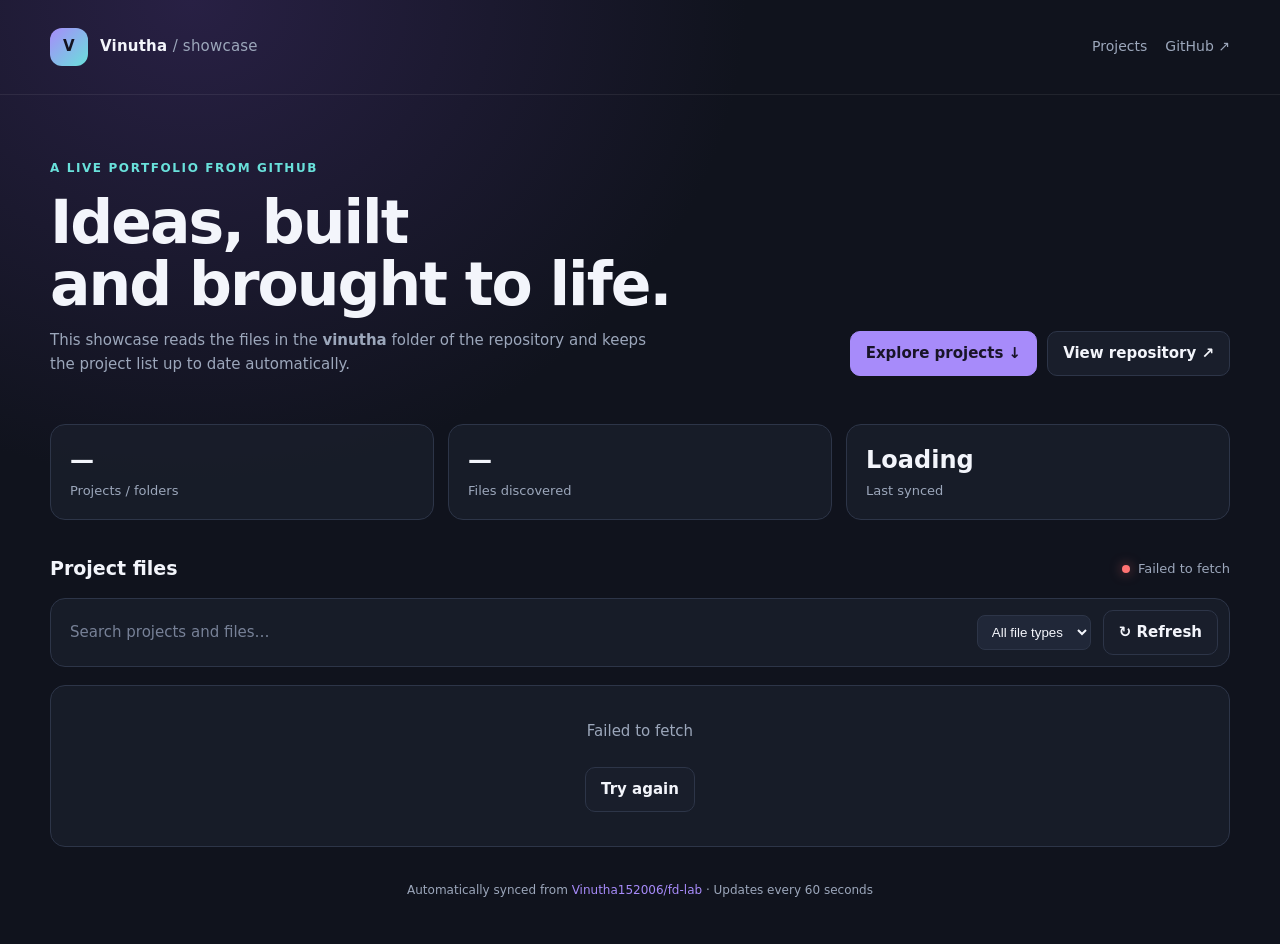
<file: index.html>
<!DOCTYPE html>
<html lang="en">
<head>
	<meta charset="UTF-8">
	<meta name="viewport" content="width=device-width, initial-scale=1.0">
	<meta name="theme-color" content="#10131d">
	<title>Vinutha · Project Showcase</title>
	<style>
		:root{color-scheme:dark;--bg:#10131d;--panel:#191e2b;--panel2:#202738;--line:#2d3548;--text:#f3f5fb;--muted:#9ca7bb;--accent:#a78bfa;--cyan:#69e1db}
		*{box-sizing:border-box}body{margin:0;background:radial-gradient(ellipse at 15% 0%,#282044 0,transparent 36%),var(--bg);color:var(--text);font:15px/1.55 Inter,ui-sans-serif,system-ui,-apple-system,"Segoe UI",sans-serif;min-height:100vh}
		a{color:inherit;text-decoration:none}button,input{font:inherit}.wrap{width:min(1180px,calc(100% - 40px));margin:auto}
		header{padding:28px 0;border-bottom:1px solid #ffffff12}.nav{display:flex;align-items:center;justify-content:space-between;gap:16px}.brand{display:flex;align-items:center;gap:12px;font-weight:750;letter-spacing:.2px}.mark{display:grid;place-items:center;width:38px;height:38px;border-radius:12px;background:linear-gradient(135deg,#a78bfa,#69e1db);color:#141321;font-weight:900}.navlinks{display:flex;gap:18px;color:var(--muted);font-size:14px}.navlinks a:hover{color:white}
		.hero{padding:64px 0 32px;display:grid;grid-template-columns:1fr auto;align-items:end;gap:24px}.eyebrow{color:var(--cyan);font-size:12px;font-weight:800;letter-spacing:1.6px;text-transform:uppercase}.hero h1{font-size:clamp(34px,6vw,60px);line-height:1.04;letter-spacing:-2px;margin:13px 0 14px}.hero p{max-width:620px;color:var(--muted);margin:0}.hero-actions{display:flex;gap:10px;flex-wrap:wrap}.btn{border:1px solid var(--line);background:var(--panel);color:var(--text);padding:10px 15px;border-radius:10px;cursor:pointer;font-weight:650;transition:.18s}.btn:hover{border-color:var(--accent);transform:translateY(-1px)}.btn.primary{background:var(--accent);border-color:var(--accent);color:#191428}
		.stats{display:grid;grid-template-columns:repeat(3,1fr);gap:14px;margin:16px 0 34px}.stat,.toolbar,.group,.empty{border:1px solid var(--line);background:#191e2bd9;border-radius:15px}.stat{padding:17px 19px}.stat strong{display:block;font-size:24px}.stat span{color:var(--muted);font-size:13px}.section-head{display:flex;align-items:center;justify-content:space-between;gap:16px;margin:0 0 14px}.section-head h2{font-size:19px;margin:0}.status{color:var(--muted);font-size:13px;display:flex;align-items:center;gap:8px}.dot{width:8px;height:8px;background:var(--cyan);border-radius:50%;box-shadow:0 0 12px #69e1db88}.dot.busy{background:#f6bd60;box-shadow:0 0 12px #f6bd6088}.dot.error{background:#ff7373;box-shadow:0 0 12px #ff737388}
		.toolbar{display:flex;gap:12px;align-items:center;padding:11px;margin-bottom:18px}.search{flex:1;min-width:0;background:transparent;border:0;outline:0;color:var(--text);padding:6px 8px}.search::placeholder{color:#778197}.toolbar select{background:var(--panel2);border:1px solid var(--line);color:var(--text);border-radius:8px;padding:8px 10px;outline:none}
		#projects{display:grid;gap:15px}.group{padding:18px}.group-title{display:flex;align-items:center;justify-content:space-between;gap:10px;margin-bottom:14px}.group-title h3{margin:0;font-size:16px;overflow-wrap:anywhere}.count{color:var(--muted);font-size:12px}.cards{display:grid;grid-template-columns:repeat(auto-fill,minmax(245px,1fr));gap:12px}.card{min-width:0;border:1px solid var(--line);background:linear-gradient(145deg,#202738,#191e2b);border-radius:12px;padding:15px;transition:.18s}.card:hover{border-color:#a78bfa88;transform:translateY(-2px)}.card-top{display:flex;align-items:flex-start;justify-content:space-between;gap:10px}.file-icon{font-size:21px}.file-name{font-weight:700;overflow-wrap:anywhere}.file-path{color:var(--muted);font-size:12px;margin-top:5px;overflow-wrap:anywhere}.card-actions{display:flex;gap:8px;margin-top:14px}.small-btn{padding:6px 10px;border-radius:7px;background:#ffffff09;border:1px solid var(--line);font-size:12px;color:var(--text);cursor:pointer}.small-btn:hover{border-color:var(--accent)}
		.empty{padding:34px;text-align:center;color:var(--muted)}.footer{padding:34px 0 45px;color:var(--muted);font-size:12px;text-align:center}.footer a{color:var(--accent)}.modal{position:fixed;inset:0;background:#070910d9;display:none;align-items:center;justify-content:center;padding:22px;z-index:5}.modal.open{display:flex}.modal-box{width:min(960px,100%);height:min(82vh,760px);background:#151a26;border:1px solid var(--line);border-radius:14px;display:flex;flex-direction:column;overflow:hidden}.modal-head{padding:12px 16px;border-bottom:1px solid var(--line);display:flex;justify-content:space-between;align-items:center;gap:12px}.modal-title{overflow-wrap:anywhere;font-weight:700}.close{border:0;background:transparent;color:white;font-size:25px;cursor:pointer}.preview-frame{border:0;background:white;flex:1;width:100%}pre{margin:0;overflow:auto;padding:20px;white-space:pre-wrap;word-break:break-word;color:#dce3f5;font:13px/1.6 ui-monospace,SFMono-Regular,Consolas,monospace}
		@media(max-width:650px){.wrap{width:min(100% - 26px,1180px)}.hero{padding-top:43px;grid-template-columns:1fr}.hero-actions{justify-content:flex-start}.stats{gap:8px}.stat{padding:13px}.stat strong{font-size:20px}.navlinks{gap:10px;font-size:12px}.toolbar{flex-wrap:wrap}.search{flex-basis:100%}.toolbar select{flex:1}}
	</style>
</head>
<body>
	<header><div class="wrap nav"><a class="brand" href="#"><span class="mark">V</span><span>Vinutha <span style="color:var(--muted);font-weight:500">/ showcase</span></span></a><nav class="navlinks"><a href="#work">Projects</a><a id="repoNav" target="_blank" rel="noopener">GitHub ↗</a></nav></div></header>
	<main class="wrap">
		<section class="hero"><div><div class="eyebrow">A live portfolio from GitHub</div><h1>Ideas, built<br>and brought to life.</h1><p>This showcase reads the files in the <strong>vinutha</strong> folder of the repository and keeps the project list up to date automatically.</p></div><div class="hero-actions"><a class="btn primary" href="#work">Explore projects ↓</a><a class="btn" id="repoButton" target="_blank" rel="noopener">View repository ↗</a></div></section>
		<section class="stats" aria-label="Repository statistics"><div class="stat"><strong id="projectCount">—</strong><span>Projects / folders</span></div><div class="stat"><strong id="fileCount">—</strong><span>Files discovered</span></div><div class="stat"><strong id="lastUpdated">Loading</strong><span>Last synced</span></div></section>
		<section id="work"><div class="section-head"><h2>Project files</h2><div class="status"><span class="dot busy" id="statusDot"></span><span id="statusText">Connecting to GitHub…</span></div></div>
			<div class="toolbar"><input class="search" id="search" type="search" placeholder="Search projects and files…" aria-label="Search projects and files"><select id="typeFilter" aria-label="Filter by file type"><option value="all">All file types</option><option value="web">Web pages</option><option value="images">Images</option><option value="documents">Documents</option><option value="code">Code</option></select><button class="btn" id="refreshButton" type="button">↻ Refresh</button></div>
			<div id="projects"><div class="empty">Loading repository files…</div></div>
		</section>
	</main>
	<footer class="wrap footer">Automatically synced from <a id="repoFooter" target="_blank" rel="noopener">Vinutha152006/fd-lab</a> · Updates every 60 seconds</footer>
	<div class="modal" id="modal" role="dialog" aria-modal="true" aria-label="File preview"><div class="modal-box"><div class="modal-head"><div class="modal-title" id="modalTitle"></div><button class="close" id="closeModal" aria-label="Close preview">×</button></div><div id="modalBody" style="display:flex;flex:1;min-height:0;overflow:auto"></div></div></div>
	<script>
		(()=>{
			const owner='Vinutha152006', repo='fd-lab', branch='main', root='vinutha';
			const repoUrl=`https://github.com/${owner}/${repo}/tree/${branch}/${root}`;
			const rawBase=`https://raw.githubusercontent.com/${owner}/${repo}/${branch}/`;
			const apiUrl=`https://api.github.com/repos/${owner}/${repo}/git/trees/${branch}?recursive=1`;
			const $=id=>document.getElementById(id), projects=$('projects');
			[$('repoNav'),$('repoButton'),$('repoFooter')].forEach(a=>a.href=repoUrl);
			let files=[], busy=false;
			const ext=p=>(p.split('/').pop().split('.').pop()||'').toLowerCase();
			const kind=p=>{const e=ext(p);if(['html','htm'].includes(e))return'web';if(['png','jpg','jpeg','gif','webp','svg','avif'].includes(e))return'images';if(['pdf','doc','docx','txt','md'].includes(e))return'documents';return'code'};
			const icon=p=>({html:'🌐',htm:'🌐',css:'🎨',js:'⚡',ts:'⚡',jsx:'⚛️',tsx:'⚛️',py:'🐍',java:'☕',json:'📋',md:'📝',txt:'📄',pdf:'📕',png:'🖼️',jpg:'🖼️',jpeg:'🖼️',svg:'🖼️',zip:'🗜️'})[ext(p)]||'📄';
			function setStatus(text,state='ok'){$('statusText').textContent=text;$('statusDot').className='dot'+(state==='busy'?' busy':state==='error'?' error':'')}
			function syncLabel(){ $('lastUpdated').textContent=new Date().toLocaleTimeString([],{hour:'2-digit',minute:'2-digit'}); }
			async function loadFiles(){if(busy)return;busy=true;setStatus('Syncing from GitHub…','busy');$('refreshButton').disabled=true;
				try{
					const response=await fetch(apiUrl,{headers:{Accept:'application/vnd.github+json'},cache:'no-store'});
					if(!response.ok)throw new Error(response.status===403?'GitHub API rate limit reached. Try again shortly.':`GitHub responded with ${response.status}.`);
					const data=await response.json();if(data.truncated)throw new Error('Repository tree is too large to load completely.');
					files=(data.tree||[]).filter(item=>item.type==='blob'&&item.path.startsWith(root+'/')).map(item=>({path:item.path, name:item.path.split('/').pop(), url:rawBase+item.path.split('/').map(encodeURIComponent).join('/')}));
					syncLabel();render();setStatus(`Live · checked ${new Date().toLocaleTimeString([],{hour:'2-digit',minute:'2-digit'})}`);
				}catch(error){setStatus(error.message,'error');if(!files.length)projects.innerHTML=`<div class="empty">${escapeHtml(error.message)}<br><br><button class="btn" onclick="document.getElementById('refreshButton').click()">Try again</button></div>`}
				finally{busy=false;$('refreshButton').disabled=false}
			}
			function escapeHtml(s){return String(s).replace(/[&<>"']/g,c=>({'&':'&amp;','<':'&lt;','>':'&gt;','"':'&quot;',"'":'&#39;'}[c]))}
			function render(){
				const query=$('search').value.trim().toLowerCase(), filter=$('typeFilter').value;
				const visible=files.filter(f=>(filter==='all'||kind(f.path)===filter)&&(!query||f.path.toLowerCase().includes(query)));
				const dirs=[...new Set(files.map(f=>f.path.split('/').slice(1,-1).join('/')||'Root'))];
				$('fileCount').textContent=files.length;$('projectCount').textContent=dirs.length;
				if(!files.length){projects.innerHTML='<div class="empty">No files found in the vinutha folder yet.</div>';return}
				if(!visible.length){projects.innerHTML='<div class="empty">No files match your search or selected type.</div>';return}
				const groups=new Map();visible.forEach(f=>{const folder=f.path.split('/').slice(1,-1).join('/')||'Root';if(!groups.has(folder))groups.set(folder,[]);groups.get(folder).push(f)});
				projects.innerHTML=[...groups].sort((a,b)=>a[0].localeCompare(b[0])).map(([folder,items])=>`<section class="group"><div class="group-title"><h3>${folder==='Root'?'📁 Root':`📁 ${escapeHtml(folder)}`}</h3><span class="count">${items.length} ${items.length===1?'file':'files'}</span></div><div class="cards">${items.map(f=>`<article class="card"><div class="card-top"><span class="file-icon">${icon(f.path)}</span><span class="count">${kind(f.path)}</span></div><div class="file-name">${escapeHtml(f.name)}</div><div class="file-path">${escapeHtml(f.path)}</div><div class="card-actions"><button class="small-btn preview" data-path="${escapeHtml(f.path)}">Preview</button><a class="small-btn" href="https://github.com/${owner}/${repo}/blob/${branch}/${f.path.split('/').map(encodeURIComponent).join('/')}" target="_blank" rel="noopener">Open on GitHub ↗</a></div></article>`).join('')}</div></section>`).join('');
				projects.querySelectorAll('.preview').forEach(btn=>btn.addEventListener('click',()=>preview(files.find(f=>f.path===btn.dataset.path))));
			}
			async function preview(file){if(!file)return;const modal=$('modal'),body=$('modalBody');$('modalTitle').textContent=file.path;body.innerHTML='<div class="empty" style="border:0;width:100%">Loading preview…</div>';modal.classList.add('open');
				if(['html','htm'].includes(ext(file.path))){body.innerHTML=`<iframe class="preview-frame" sandbox="allow-scripts" src="${file.url}" title="${escapeHtml(file.name)} preview"></iframe>`;return}
				if(['png','jpg','jpeg','gif','webp','svg','avif'].includes(ext(file.path))){body.innerHTML=`<div style="display:grid;place-items:center;width:100%;padding:20px;background:#10131d"><img src="${file.url}" alt="${escapeHtml(file.name)}" style="max-width:100%;max-height:100%;object-fit:contain"></div>`;return}
				if(ext(file.path)==='pdf'){body.innerHTML=`<iframe class="preview-frame" src="${file.url}" title="${escapeHtml(file.name)} preview"></iframe>`;return}
				try{const response=await fetch(file.url);if(!response.ok)throw new Error('Could not load this file.');const text=await response.text();if(!modal.classList.contains('open'))return;body.innerHTML='';const pre=document.createElement('pre');pre.textContent=text.slice(0,200000);body.appendChild(pre)}catch(e){body.innerHTML=`<div class="empty" style="border:0;width:100%">${escapeHtml(e.message)} <a href="${file.url}" target="_blank" style="color:var(--accent)">Open raw file ↗</a></div>`}
			}
			$('search').addEventListener('input',render);$('typeFilter').addEventListener('change',render);$('refreshButton').addEventListener('click',loadFiles);
			$('closeModal').addEventListener('click',()=>$('modal').classList.remove('open'));$('modal').addEventListener('click',e=>{if(e.target===$('modal'))$('modal').classList.remove('open')});document.addEventListener('keydown',e=>{if(e.key==='Escape')$('modal').classList.remove('open')});
			loadFiles();setInterval(loadFiles,60000);
		})();
	</script>
</body>
</html>
</file>
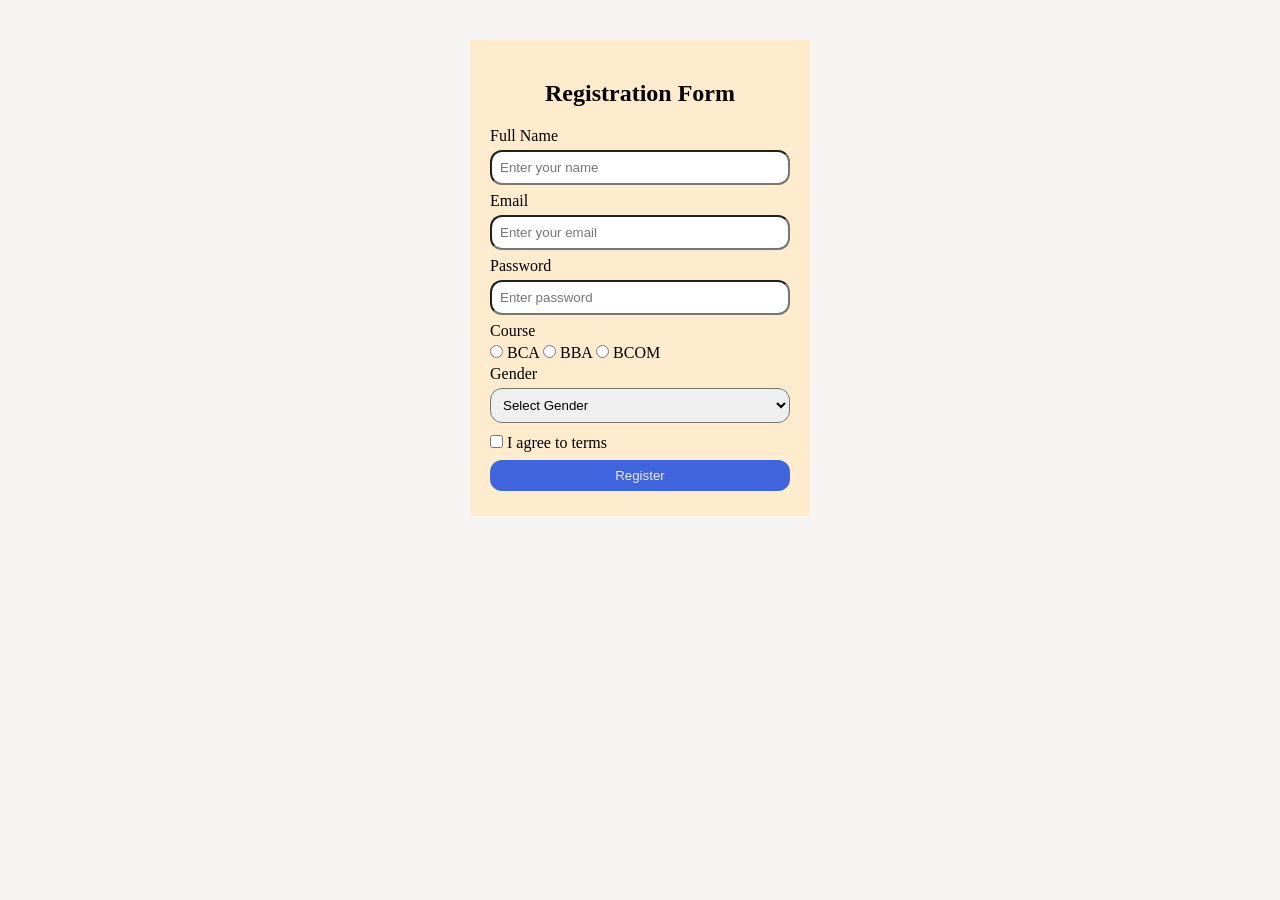
<file: pro5/validation.html>
<!DOCTYPE html>
<html>
<head>
  <title><h2>Registration Form</h2></title>

  <style>
    body {
      font-family:Georgia, 'Times New Roman', Times, serif;
      background:rgb(246, 243, 243);
    }
    h2 {
  text-align: center;
}

    form {
      width: 300px;
      margin: 40px auto;
      padding: 20px;
      background: blanchedalmond;
    }

    input, select, button {
      width: 100%;
      padding: 8px;
      margin: 5px 0;
      box-sizing: border-box;
      border-radius: 12px;
      text-align: left;
    }

    input[type="checkbox"],
    input[type="radio"] {
      width: auto;
      background-color: burlywood;
    }

    p {
      color: rgb(230, 171, 171);
      font-size: 13px;
      margin: 2px;
    }

    button {
      background: rgb(63, 100, 220);
      color: rgb(240, 233, 233);
      border: 0;
      cursor: pointer;
      border-style: dotted;
      text-align: center;
    }
  </style>
</head>

<body>

<form onsubmit="return validate()">

  <h2>Registration Form</h2>

  <label>Full Name</label>
  <input type="text" id="name" placeholder="Enter your name">
  <p id="n"></p>

  <label>Email</label>
  <input type="email" id="email" placeholder="Enter your email">
  <p id="e"></p>

  <label>Password</label>
  <input type="password" id="pass" placeholder="Enter password">
  <p id="p"></p>

  <label>Course</label><br>

  <input type="radio" name="course" value="BCA">
  <label>BCA</label>

  <input type="radio" name="course" value="BBA">
  <label>BBA</label>

  <input type="radio" name="course" value="BCOM">
  <label>BCOM</label>

  <p id="g"></p>

  <label>Gender</label>
  <select id="gender">
    <option value="">Select Gender</option>
    <option value="Male">Male</option>
    <option value="Female">Female</option>
    <option value="Others">Others</option>
  </select>
  <p id="c"></p>

  <input type="checkbox" id="terms">
  <label>I agree to terms</label>
  <p id="t"></p>

  <button type="submit">Register</button>

</form>

<script>

function validate() {

  let name = document.getElementById("name");
  let email = document.getElementById("email");
  let pass = document.getElementById("pass");
  let course = document.getElementById("course");
  let terms = document.getElementById("terms");

  let ok = true;

  document.getElementById("n").innerHTML = "";
  document.getElementById("e").innerHTML = "";
  document.getElementById("p").innerHTML = "";
  document.getElementById("g").innerHTML = "";
  document.getElementById("c").innerHTML = "";
  document.getElementById("t").innerHTML = "";


  if (name.value == "") {
    document.getElementById("n").innerHTML =
      "Name is required";
    ok = false;
  }

  else if (name.value.length < 3) {
    document.getElementById("n").innerHTML =
      "Name must be at least 3 characters";
    ok = false;
  }

  else if (!/^[A-Za-z ]+$/.test(name.value)) {
    document.getElementById("n").innerHTML =
      "Name must contain only letters";
    ok = false;
  }

  if (email.value == "") {
    document.getElementById("e").innerHTML =
      "Email is required";
    ok = false;
  }

  else if (!email.value.includes("@")) {
    document.getElementById("e").innerHTML =
      "Enter a valid email";
    ok = false;
  }

  if (pass.value == "") {
    document.getElementById("p").innerHTML =
      "Password is required";
    ok = false;
  }

  else if (pass.value.length < 6) {
    document.getElementById("p").innerHTML =
      "Password must be at least 6 characters";
    ok = false;
  }

  else if (!/[A-Z]/.test(pass.value)) {
    document.getElementById("p").innerHTML =
      "Password must contain one capital letter";
    ok = false;
  }

  else if (!/[0-9]/.test(pass.value)) {
    document.getElementById("p").innerHTML =
      "Password must contain one number";
    ok = false;
  }


  if (!document.querySelector(
      'input[name="gender"]:checked')) {

    document.getElementById("g").innerHTML =
      "Please select gender";

    ok = false;
  }

  if (course.value == "") {
    document.getElementById("c").innerHTML =
      "Please select a course";

    ok = false;
  }

  if (!terms.checked) {
    document.getElementById("t").innerHTML =
      "Please accept the terms";

    ok = false;
  }

  if (ok) {
    alert("✓ Registration Successful!");
  }

  return false;
}

</script>
</file>
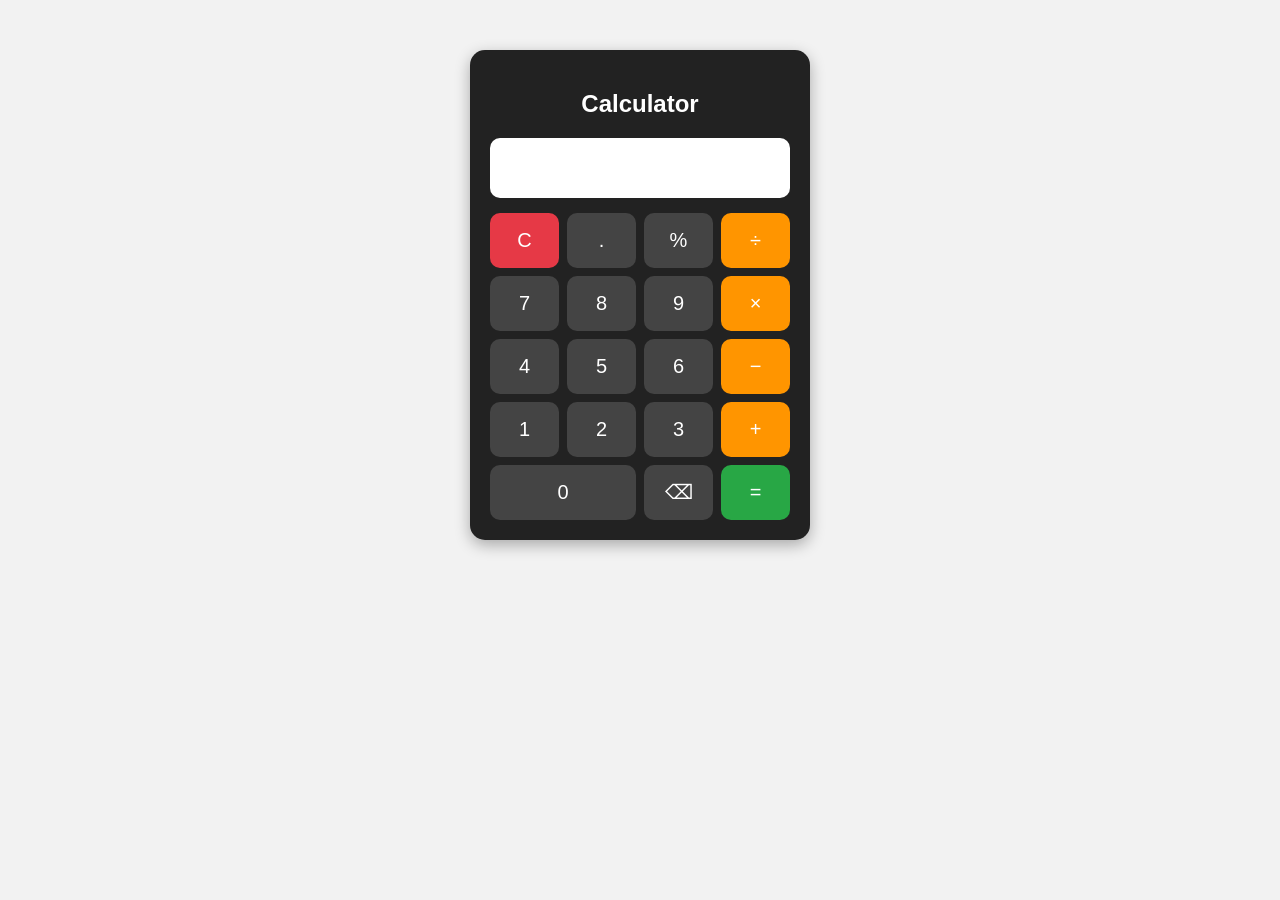
<file: pro6/calculator.html>
<!DOCTYPE html>
<html>
<head>
  <title>Enhanced Calculator</title>

  <style>
    body {
      font-family: Arial, sans-serif;
      background: #f2f2f2;
    }

    .calculator {
      width: 300px;
      margin: 50px auto;
      padding: 20px;
      background: #222;
      border-radius: 15px;
      box-shadow: 0 5px 15px rgba(0,0,0,0.3);
    }

    h2 {
      color: white;
      text-align: center;
    }

    #display {
      width: 100%;
      height: 60px;
      margin-bottom: 15px;
      padding: 10px;
      box-sizing: border-box;
      font-size: 25px;
      text-align: right;
      border: none;
      border-radius: 10px;
      background: white;
    }

    .buttons {
      display: grid;
      grid-template-columns: repeat(4, 1fr);
      gap: 8px;
    }

    button {
      height: 55px;
      font-size: 20px;
      border: none;
      border-radius: 10px;
      cursor: pointer;
      background: #444;
      color: white;
    }

    button:hover {
      background: #666;
    }

    .operator {
      background: #ff9500;
    }

    .clear {
      background: #e63946;
    }

    .equal {
      background: #28a745;
    }

    .delete {
      background: #555;
    }

    .zero {
      grid-column: span 2;
    }
  </style>
</head>

<body>

<div class="calculator">

  <h2>Calculator</h2>

  <input type="text" id="display" readonly>

  <div class="buttons">

    <button class="clear" onclick="resetCalculator()">C</button>
    <button onclick="addValue('.')">.</button>
    <button onclick="percentage()">%</button>
    <button class="operator" onclick="addValue('/')">÷</button>

    <button onclick="addValue('7')">7</button>
    <button onclick="addValue('8')">8</button>
    <button onclick="addValue('9')">9</button>
    <button class="operator" onclick="addValue('*')">×</button>

    <button onclick="addValue('4')">4</button>
    <button onclick="addValue('5')">5</button>
    <button onclick="addValue('6')">6</button>
    <button class="operator" onclick="addValue('-')">−</button>

    <button onclick="addValue('1')">1</button>
    <button onclick="addValue('2')">2</button>
    <button onclick="addValue('3')">3</button>
    <button class="operator" onclick="addvalue()">+</button>
    
    <button class="zero" onclick="addValue('0')">0</button>
    <button class="Delete" onclick="deletelast('⌫')">⌫</button>
    <button class="equal" onclick="calculate()">=</button>

  </div>

</div>


<script>

let display = document.getElementById("display");

let errorState = false;

function addValue(value) {

  if (errorState) {
    resetCalculator();
  }

  let current = display.value;
  let lastChar = current.slice(-1);

  if (
    ["+", "-", "*", "/"].includes(value) &&
    ["+", "-", "*", "/"].includes(lastChar)
  ) {
    return;
  }
  if (value === ".") {

    let parts = current.split(/[\+\-\*\/]/);
    let lastNumber = parts[parts.length - 1];

    if (lastNumber.includes(".")) {
      return;
    }
  }
  if (
    current === "" &&
    (value === "*" || value === "/")
  ) {
    return;
  }

  display.value += value;
}

function clearDisplay() {

  display.value = "";

}

function resetCalculator() {

  display.value = "";

  errorState = false;

}
function deleteLast() {

  if (errorState) {
    resetCalculator();
    return;
  }

  display.value =
    display.value.slice(0, -1);

}

function percentage() {

  if (errorState) {
    resetCalculator();
    return;
  }

  if (display.value === "") {
    return;
  }

  let value = Number(display.value);

  if (isNaN(value)) {

    showError("Error");
    return;

  }
  if (value === 0) {

    display.value = "0";
    return;

  }

  display.value = value / 100;

}

function showError(message) {

  display.value = message;
  errorState = true;

}


function calculate() {

  if (errorState) {
    return;
  }

  if (display.value === "") {
    return;
  }

  let expression = display.value;

  if (!/^[0-9+\-*/.]+$/.test(expression)) {

    showError("Error");
    return;

  }

  if (/[+\-*/]$/.test(expression)) {

    showError("Invalid");
    return;

  }

  if (/\/0+(?:\.0+)?(?:[^0-9.]|$)/.test(expression)) {

    showError("Cannot divide by 0");
    return;

  }

  try {

    let result = eval(expression);

    if (!isFinite(result)) {

      showError("Cannot divide by 0");
      return;

    }
    if (isNaN(result)) {

      showError("Error");
      return;

    }

    display.value = result;

  }

  catch {

    showError("Error");

  }

}


document.addEventListener("keydown", function(event) {

  let key = event.key;


  if (key >= "0" && key <= "9") {

    addValue(key);

  }


  else if (
    key === "+" ||
    key === "-" ||
    key === "*" ||
    key === "/"
  ) {

    addValue(key);

  }

  else if (key === ".") {

    addValue(".");

  }

  else if (key === "%") {

    percentage();

  }


  else if (
    key === "Enter" ||
    key === "="
  ) {
    event.preventDefault();
    calculate();
  }
  else if (key === "Backspace") {
    deleteLast();
  }
  else if (key === "Escape" || key === "c" || key === "C") {
    resetCalculator();
  }
});
</script>
</body>
</html>
</file>
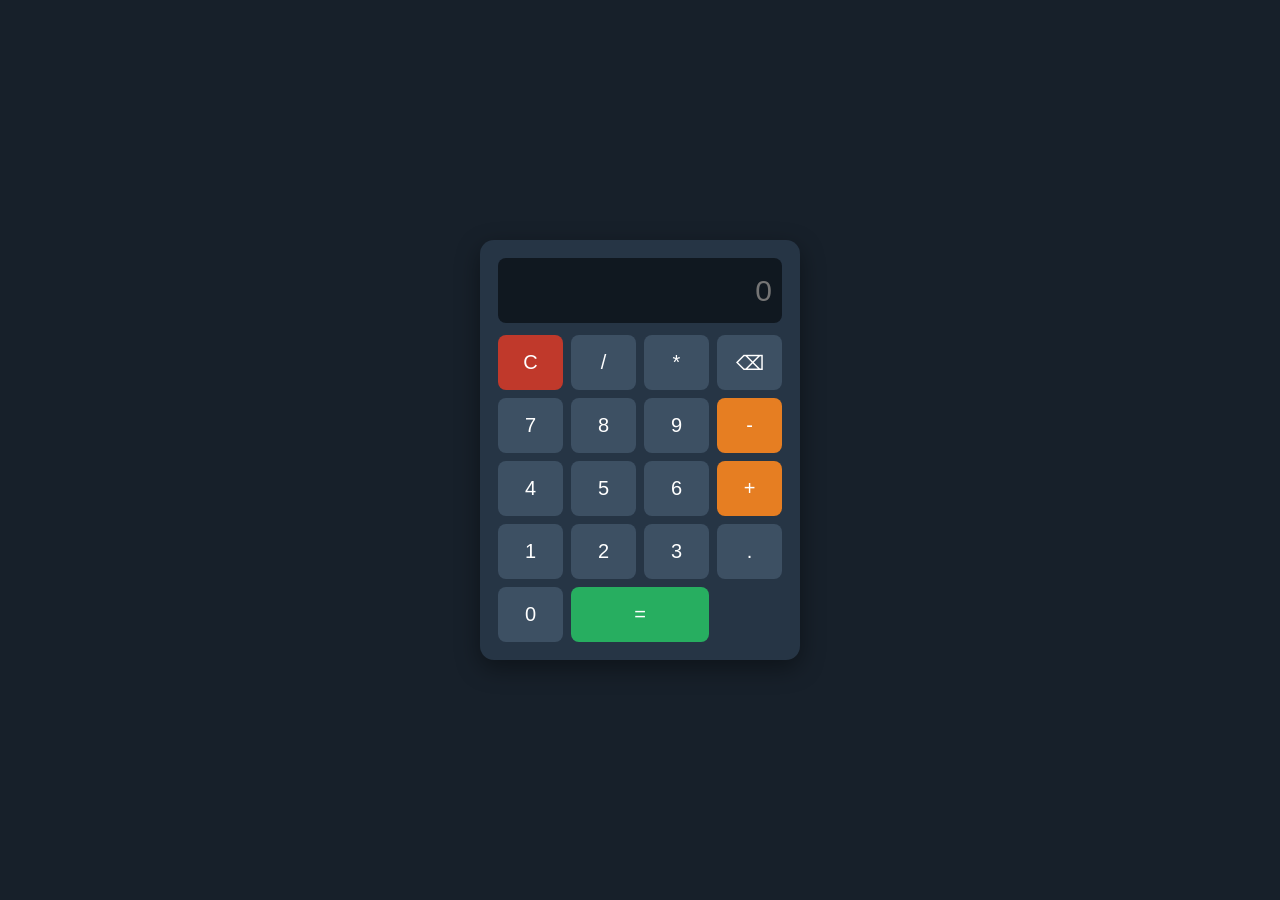
<file: pro6/dd.html>
<!DOCTYPE html>
<html lang="en">
<head>
<meta charset="UTF-8"><meta name="viewport" content="width=device-width,initial-scale=1">
<title>Simple Calculator</title>
<style>
*{box-sizing:border-box}body{margin:0;min-height:100vh;display:grid;place-items:center;background:#17202a;font:16px Arial;color:#fff}.calculator{width:min(92vw,320px);padding:18px;background:#263545;border-radius:14px;box-shadow:0 8px 25px #0006}input{width:100%;height:65px;margin-bottom:12px;padding:10px;border:0;border-radius:8px;background:#101820;color:#fff;text-align:right;font-size:30px}section{display:grid;grid-template-columns:repeat(4,1fr);gap:8px}button{height:55px;border:0;border-radius:8px;background:#3d5063;color:#fff;font-size:20px;cursor:pointer}button:hover{background:#526b80}.operator{background:#e67e22}.equal{background:#27ae60;grid-column:span 2}.clear{background:#c0392b}
</style>
</head>
<body>
<main class="calculator">
<input id="display" value="" placeholder="0" readonly aria-label="Calculator display">
<section>
<button class="clear" data-key="C">C</button><button data-key="/">/</button><button data-key="*">*</button><button data-key="Backspace">&#9003;</button>
<button data-key="7">7</button><button data-key="8">8</button><button data-key="9">9</button><button class="operator" data-key="-">-</button>
<button data-key="4">4</button><button data-key="5">5</button><button data-key="6">6</button><button class="operator" data-key="+">+</button>
<button data-key="1">1</button><button data-key="2">2</button><button data-key="3">3</button><button data-key=".">.</button>
<button data-key="0">0</button><button class="equal" data-key="Enter">=</button>
</section>
</main>
<script>
const display=document.getElementById('display');
function calculate(key){if(key==='C')display.value='';
else if(key==='Backspace')display.value=display.value.slice(0,-1);
else if(key==='Enter'){try{display.value=Function(`return ${display.value}`)()}catch{display.value='Error'}}else if(/[0-9.+*/-]/.test(key))display.value+=key}
document.querySelectorAll('button').forEach(button=>button.onclick=()=>calculate(button.dataset.key));
document.onkeydown=event=>calculate(event.key);
</script>
</body>
</html>
</file>
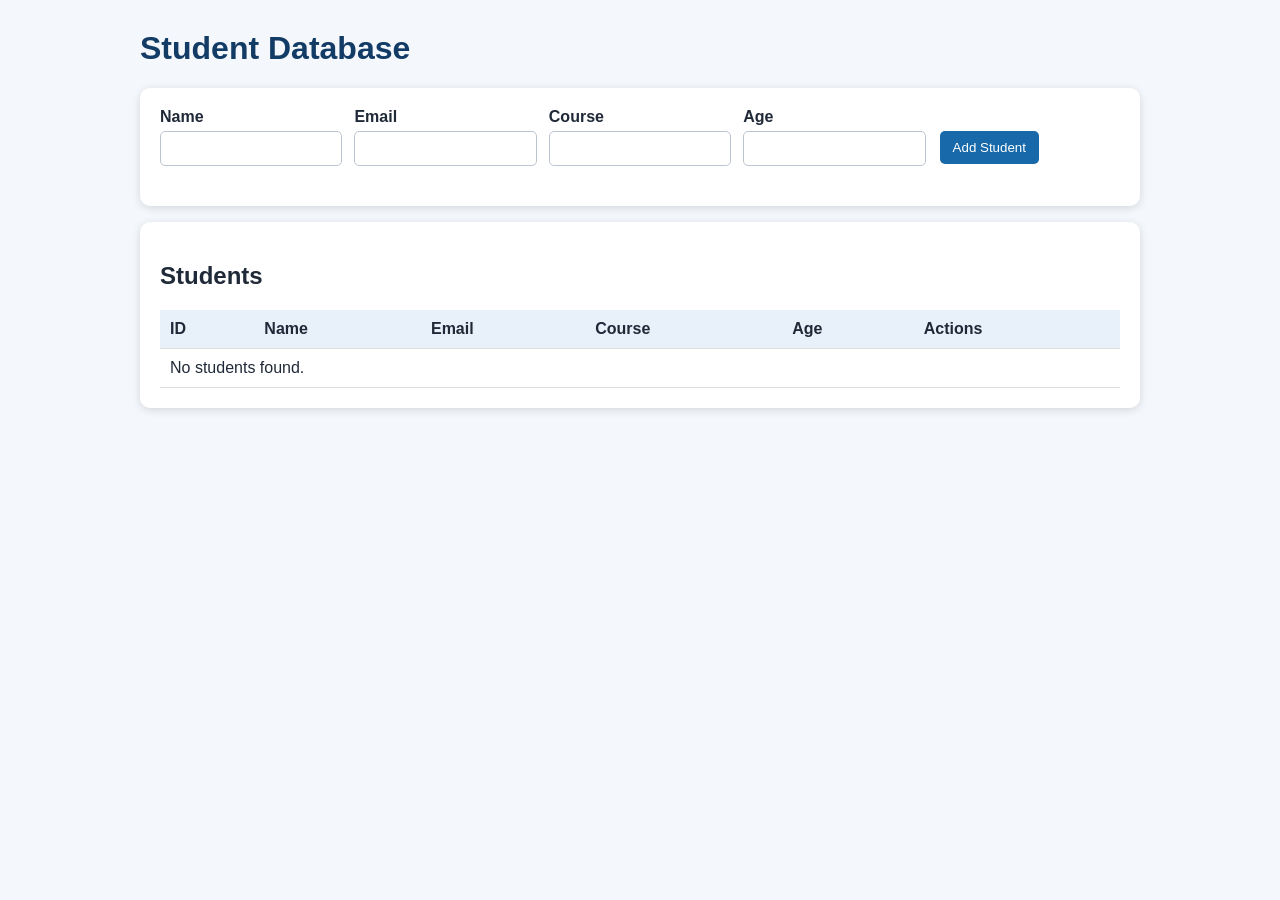
<file: pro7/app.html>
<!doctype html>
<html lang="en">
<head>
	<meta charset="UTF-8">
	<meta name="viewport" content="width=device-width,initial-scale=1">
	<title>Student JSON CRUD</title>
	<style>
		body{font-family:Arial,sans-serif;max-width:1000px;margin:30px auto;padding:0 16px;background:#f4f7fb;color:#1f2937}h1{color:#123b66}.card{background:#fff;padding:20px;margin:16px 0;border-radius:10px;box-shadow:0 2px 9px #0002}form{display:grid;grid-template-columns:repeat(auto-fit,minmax(170px,1fr));gap:12px;align-items:end}label{font-weight:bold}input{display:block;width:100%;box-sizing:border-box;padding:9px;margin-top:5px;border:1px solid #bbc5d1;border-radius:5px}button{padding:9px 13px;border:0;border-radius:5px;background:#1769aa;color:#fff;cursor:pointer;margin:2px}button:hover{opacity:.85}.danger{background:#c62828}.edit{background:#2e7d32}.cancel{background:#687585}table{width:100%;border-collapse:collapse}th,td{padding:10px;border-bottom:1px solid #ddd;text-align:left}th{background:#e8f1fa}.table-wrap{overflow:auto}#status{color:#176b36;min-height:20px}
	</style>
</head>
<body>
	<h1>Student Database</h1>
	<section class="card">
		<form id="studentForm">
			<input type="hidden" id="studentId">
			<label>Name<input id="studentName" required></label>
			<label>Email<input id="studentEmail" type="email" required></label>
			<label>Course<input id="studentCourse" required></label>
			<label>Age<input id="studentAge" type="number" min="1" max="120" required></label>
			<div><button id="submitButton">Add Student</button><button type="button" class="cancel" id="cancelButton" hidden>Cancel</button></div>
		</form>
		<div id="status" aria-live="polite"></div>
	</section>
	<section class="card">
		<h2>Students</h2>
		<div class="table-wrap"><table><thead><tr><th>ID</th><th>Name</th><th>Email</th><th>Course</th><th>Age</th><th>Actions</th></tr></thead><tbody id="studentRows"></tbody></table></div>
	</section>
	<script>
		const key='students-json-database';
		let students=JSON.parse(localStorage.getItem(key)||'[]');
		const $=id=>document.getElementById(id);
		const escapeHtml=value=>String(value).replace(/[&<>"']/g,c=>({'&':'&amp;','<':'&lt;','>':'&gt;','"':'&quot;',"'":'&#39;'}[c]));
		function persist(){localStorage.setItem(key,JSON.stringify(students));}
		function nextStudentId(){return students.reduce((max,s)=>{const id=Number(s.id);return Number.isFinite(id)&&id>max?id:max;},0)+1;}
		function render(){
			$('studentRows').innerHTML=students.length?students.map(s=>`<tr><td>${s.id}</td><td>${escapeHtml(s.name)}</td><td>${escapeHtml(s.email)}</td><td>${escapeHtml(s.course)}</td><td>${s.age}</td><td><button class="edit" onclick="editStudent('${s.id}')">Edit</button><button class="danger" onclick="deleteStudent('${s.id}')">Delete</button></td></tr>`).join(''):'<tr><td colspan="6">No students found.</td></tr>';
		}
		function reset(){ $('studentForm').reset();$('studentId').value='';$('submitButton').textContent='Add Student';$('cancelButton').hidden=true; }
		$('studentForm').onsubmit=e=>{e.preventDefault();const id=$('studentId').value;const data={name:$('studentName').value.trim(),email:$('studentEmail').value.trim(),course:$('studentCourse').value.trim(),age:Number($('studentAge').value)};if(id){students=students.map(s=>String(s.id)===id?{...s,id:s.id,...data}:s);$('status').textContent='Student updated.';}else{students.push({id:nextStudentId(),...data});$('status').textContent='Student added.';}persist();render();reset();};
		window.editStudent=id=>{const s=students.find(x=>String(x.id)===String(id));if(!s)return;$('studentId').value=s.id;$('studentName').value=s.name;$('studentEmail').value=s.email;$('studentCourse').value=s.course;$('studentAge').value=s.age;$('submitButton').textContent='Update Student';$('cancelButton').hidden=false;};
		window.deleteStudent=id=>{if(confirm('Delete this student?')){students=students.filter(s=>String(s.id)!==String(id));persist();render();$('status').textContent='Student deleted.';}};
		$('cancelButton').onclick=reset;render();
	</script>
</body>
</html>
</file>
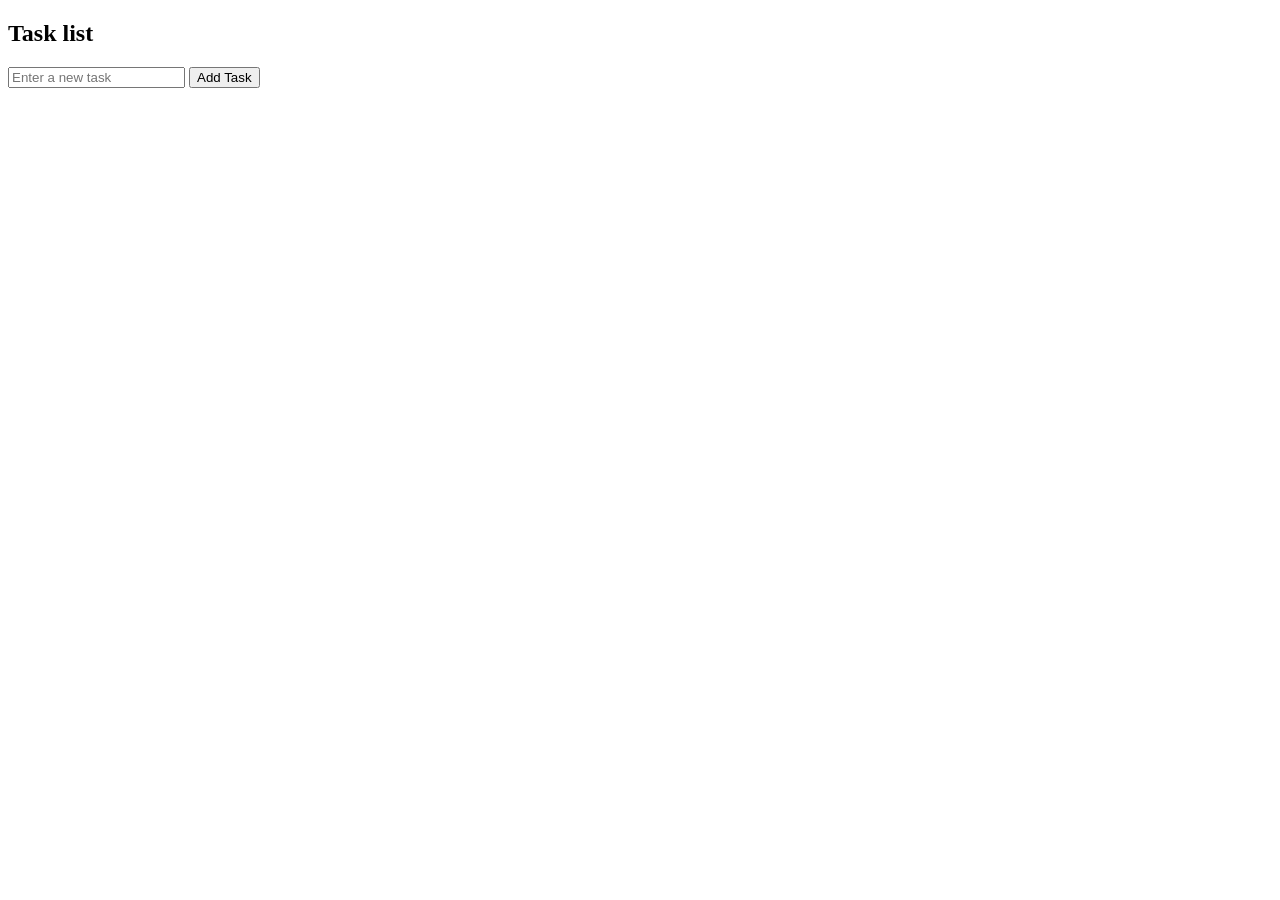
<file: pro7/dynamic ui.html>
<!DOCTYPE html>
<html lang="en">
    <body>
        <h2>Task list</h2>
        <input id="task" placeholder="Enter a new task">
        <button onclick="add()">Add Task</button>

        <ul id="taskList"></ul>

        <script>
            function add() {
                let taskInput = document.querySelector("#task");

                if(!taskInput.value)return;

                let li = document.createElement("li");
                li.innerHTML = `${taskInput.value}
                <button onclick="edit(this)">Edit </button>
                <button onclick="this.parentElement.remove()">Delete</button>`;
               
                 document.querySelector("#taskList").append(li);taskInput.value = "";
            }

            function edit(btn) {
                let li = btn.parentElement;
                let taskInput = prompt("Edit the task:", li.firstChild.textContent.trim());

                if (taskInput ) li.firstChild.textContent = taskInput+"";
                    li.style.color= "green";
                }
            
        </script>
    </body>
</html>
</file>
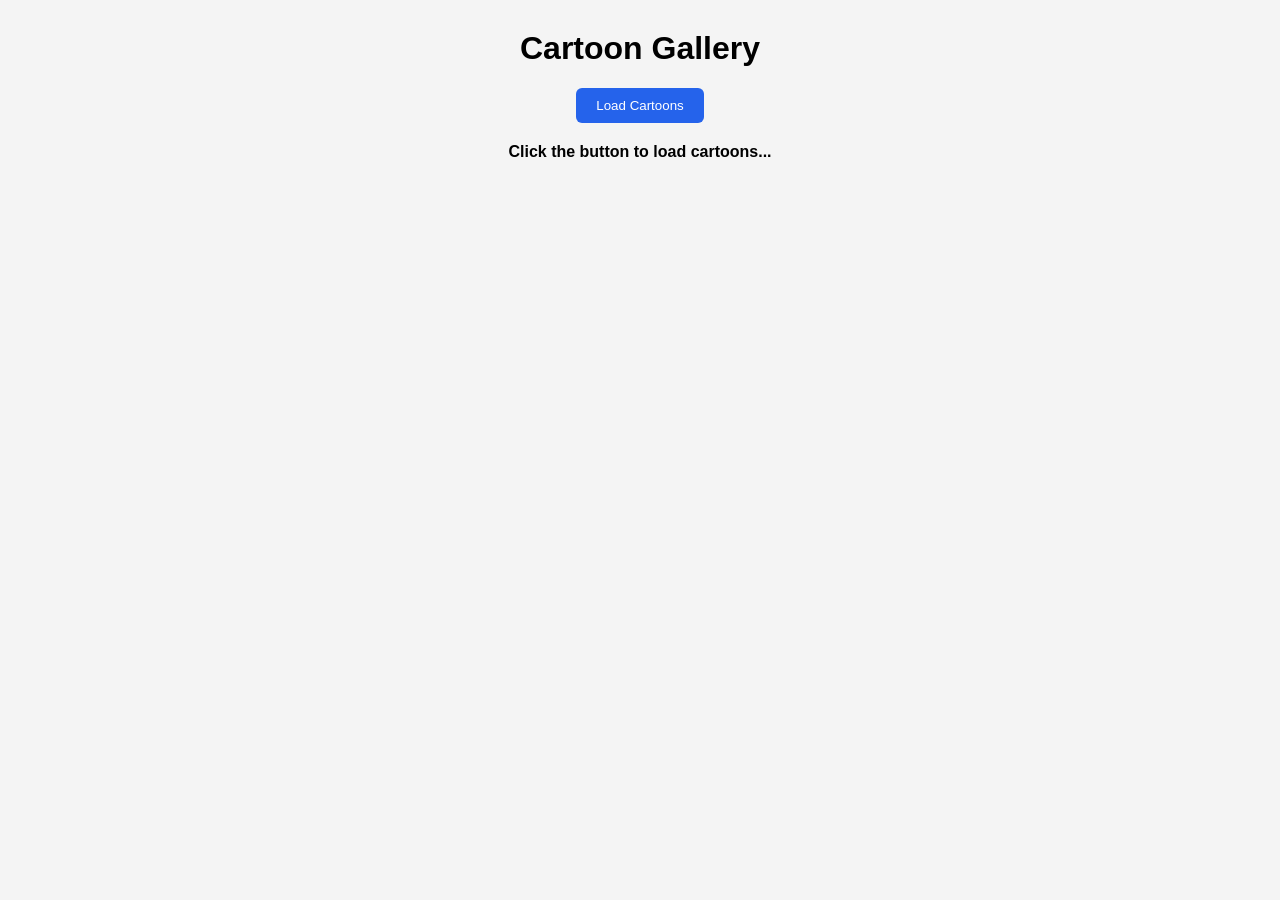
<file: pro8/data.html>
<!DOCTYPE html>
<html>
<head>
    <title>Cartoon Gallery - Fetch API</title>

    <style>
        body {
            font-family: Arial;
            background: #f4f4f4;
            margin: 30px;
            text-align: center;
        }

        button {
            padding: 10px 20px;
            border: 0;
            border-radius: 6px;
            background: #2563eb;
            color: white;
            cursor: pointer;
        }

        #message {
            font-weight: bold;
            margin: 20px;
        }

        #cartoons {
            display: flex;
            flex-wrap: wrap;
            justify-content: center;
            gap: 20px;
        }

        .card {
            width: 220px;
            background: white;
            padding: 12px;
            border-radius: 10px;
            box-shadow: 0 2px 8px #bbb;
        }

        .card img {
            width: 100%;
            height: 130px;
            object-fit: cover;
            border-radius: 8px;
        }

        .card h3 {
            margin: 10px 0;
        }
    </style>
</head>

<body>

<h1>Cartoon Gallery</h1>

<button onclick="loadCartoons()">Load Cartoons</button>

<p id="message">Click the button to load cartoons...</p>

<div id="cartoons"></div>

<script>

function loadCartoons() {

    let message = document.querySelector("#message");
    let cartoons = document.querySelector("#cartoons");

    message.textContent = "⏳ Loading cartoons...";
    cartoons.innerHTML = "";

    fetch("https://raw.githubusercontent.com/samyak2403/daily-movies-api/main/movies/cartoons/cartoons.json")

    .then(response => {

        if (!response.ok)
            throw new Error("Failed to load cartoon data");

        return response.json();
    })

    .then(data => {

        data.movies.forEach(cartoon => {

            cartoons.innerHTML += `
                <div class="card">
                    <img src="${cartoon.thumbnail}" alt="${cartoon.title}">
                    <h3>${cartoon.title}</h3>
                </div>
            `;
        });

        message.textContent =
            `✅ ${data.movies.length} cartoons loaded`;
    })

    .catch(error => {

        message.textContent = "❌ " + error.message;
    });
}

</script>

</body>
</html>
</file>
